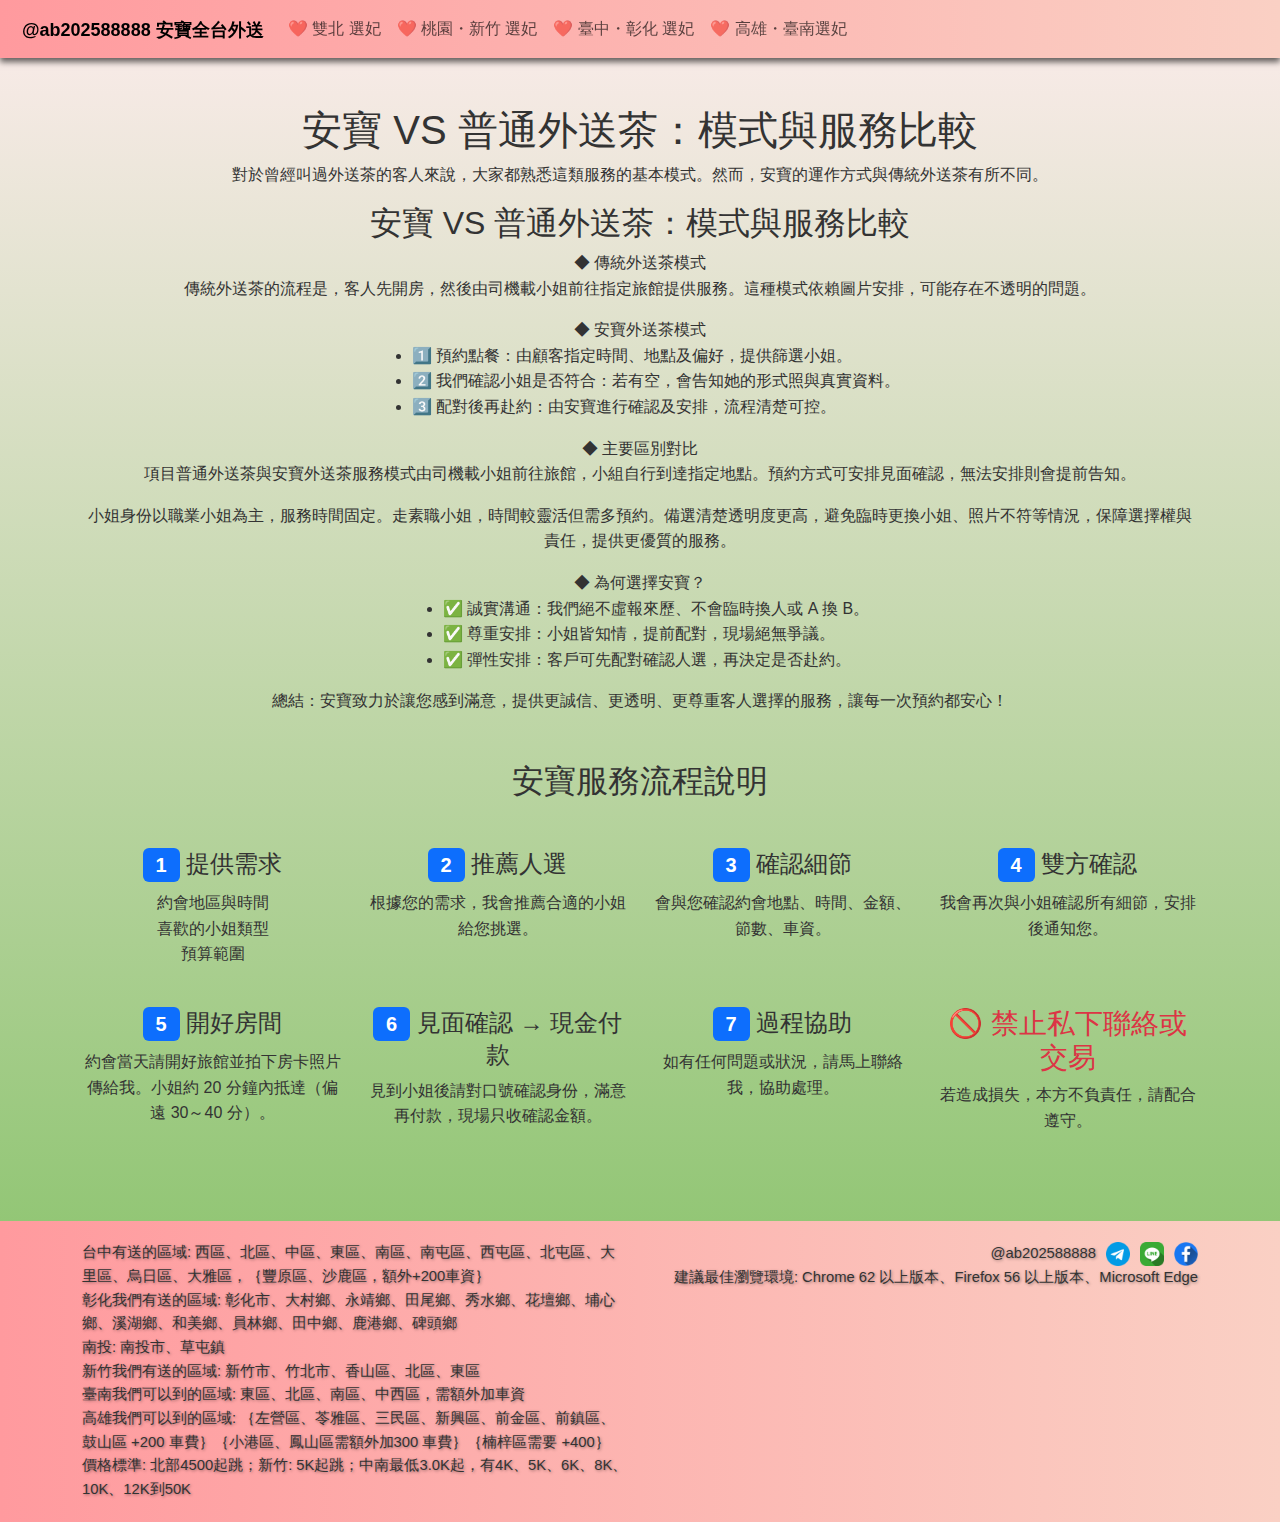
<file: 1.html>
<!DOCTYPE html>
<html lang="zh-Hant">
<head>
  <meta charset="UTF-8" />
  <meta name="viewport" content="width=device-width, initial-scale=1.0" />
  <title>安寶外約 ab202599</title>

  <!-- SEO Meta Tags -->
  <meta name="description" content="安寶外約 ab202599 提供全台外送服務，包括台中、彰化、新竹、台南、高雄等地區，價格優惠，品質保證，立即預約！" />
  <meta name="keywords" content="安寶外約, ab202599, 外送茶, 台灣外約, 高雄外送, 台中茶莊, 新竹外約, 彰化外約, 南投外送, 台南外送, 正妹外送" />
  <meta name="author" content="ab202599" />
  <meta name="robots" content="index, follow" />
  <link rel="canonical" href="https://ab202599.example.com/" />

  <!-- Open Graph -->
  <meta property="og:title" content="安寶外約 ab202599 全台外送服務" />
  <meta property="og:description" content="安寶外約 ab202599 提供優質的全台外送服務，立即預約喜歡的類型！" />
  <meta property="og:image" content="https://ab202599.example.com/og-image.jpg" />
  <meta property="og:url" content="https://ab202599.example.com/" />
  <meta property="og:type" content="website" />

  <!-- Bootstrap & 自訂樣式 -->
  <link href="https://cdn.jsdelivr.net/npm/bootstrap@5.3.3/dist/css/bootstrap.min.css" rel="stylesheet" />
  <link rel="stylesheet" href="styles.css" />
  <script src="navbar.js" defer></script>
  <script src="footer.js" defer></script>
  <script src="https://cdn.jsdelivr.net/npm/bootstrap@5.3.3/dist/js/bootstrap.bundle.min.js" defer></script>
</head>

<body>
  <div class="container mt-5 mb-5 text-center">
    <h1>安寶 VS 普通外送茶：模式與服務比較</h1>
    <p>對於曾經叫過外送茶的客人來說，大家都熟悉這類服務的基本模式。然而，安寶的運作方式與傳統外送茶有所不同。</p>

    <h2 class="highlight">安寶 VS 普通外送茶：模式與服務比較</h2>

    <div class="section-title">◆ 傳統外送茶模式</div>
    <p>傳統外送茶的流程是，客人先開房，然後由司機載小姐前往指定旅館提供服務。這種模式依賴圖片安排，可能存在不透明的問題。</p>

    <div class="section-title">◆ 安寶外送茶模式</div>
    <ul class="text-start d-inline-block text-wrap" style="max-width: 720px;">
      <li><span class="highlight">1️⃣ 預約點餐</span>：由顧客指定時間、地點及偏好，提供篩選小姐。</li>
      <li><span class="highlight">2️⃣ 我們確認小姐是否符合</span>：若有空，會告知她的形式照與真實資料。</li>
      <li><span class="highlight">3️⃣ 配對後再赴約</span>：由安寶進行確認及安排，流程清楚可控。</li>
    </ul>

    <div class="section-title">◆ 主要區別對比</div>
    <p>項目普通外送茶與安寶外送茶服務模式由司機載小姐前往旅館，小組自行到達指定地點。預約方式可安排見面確認，無法安排則會提前告知。</p>
    <p>小姐身份以職業小姐為主，服務時間固定。走素職小姐，時間較靈活但需多預約。備選清楚透明度更高，避免臨時更換小姐、照片不符等情況，保障選擇權與責任，提供更優質的服務。</p>

    <div class="section-title">◆ 為何選擇安寶？</div>
    <ul class="text-start d-inline-block text-wrap" style="max-width: 720px;">
      <li><span class="checkmark">✅ 誠實溝通：</span>我們絕不虛報來歷、不會臨時換人或 A 換 B。</li>
      <li><span class="checkmark">✅ 尊重安排：</span>小姐皆知情，提前配對，現場絕無爭議。</li>
      <li><span class="checkmark">✅ 彈性安排：</span>客戶可先配對確認人選，再決定是否赴約。</li>
    </ul>

    <p class="highlight">總結：安寶致力於讓您感到滿意，提供更誠信、更透明、更尊重客人選擇的服務，讓每一次預約都安心！</p>
  </div>

  <!-- 安寶服務流程區塊 -->
  <div class="container my-5">
    <h2 class="text-center mb-5">安寶服務流程說明</h2>
    <div class="row text-center">
      <div class="col-md-3 col-sm-6 mb-4">
        <h4><span class="badge bg-primary fs-5">1</span> 提供需求</h4>
        <p>約會地區與時間<br>喜歡的小姐類型<br>預算範圍</p>
      </div>
      <div class="col-md-3 col-sm-6 mb-4">
        <h4><span class="badge bg-primary fs-5">2</span> 推薦人選</h4>
        <p>根據您的需求，我會推薦合適的小姐給您挑選。</p>
      </div>
      <div class="col-md-3 col-sm-6 mb-4">
        <h4><span class="badge bg-primary fs-5">3</span> 確認細節</h4>
        <p>會與您確認約會地點、時間、金額、節數、車資。</p>
      </div>
      <div class="col-md-3 col-sm-6 mb-4">
        <h4><span class="badge bg-primary fs-5">4</span> 雙方確認</h4>
        <p>我會再次與小姐確認所有細節，安排後通知您。</p>
      </div>
    </div>

    <div class="row text-center">
      <div class="col-md-3 col-sm-6 mb-4">
        <h4><span class="badge bg-primary fs-5">5</span> 開好房間</h4>
        <p>約會當天請開好旅館並拍下房卡照片傳給我。小姐約 20 分鐘內抵達（偏遠 30～40 分）。</p>
      </div>
      <div class="col-md-3 col-sm-6 mb-4">
        <h4><span class="badge bg-primary fs-5">6</span> 見面確認 → 現金付款</h4>
        <p>見到小姐後請對口號確認身份，滿意再付款，現場只收確認金額。</p>
      </div>
      <div class="col-md-3 col-sm-6 mb-4">
        <h4><span class="badge bg-primary fs-5">7</span> 過程協助</h4>
        <p>如有任何問題或狀況，請馬上聯絡我，協助處理。</p>
      </div>
      <div class="col-md-3 col-sm-6 mb-4">
        <h4 class="text-danger fs-3">🚫 禁止私下聯絡或交易</h4>
        <p>若造成損失，本方不負責任，請配合遵守。</p>
      </div>
    </div>
  </div>
</body>
</html>
</file>
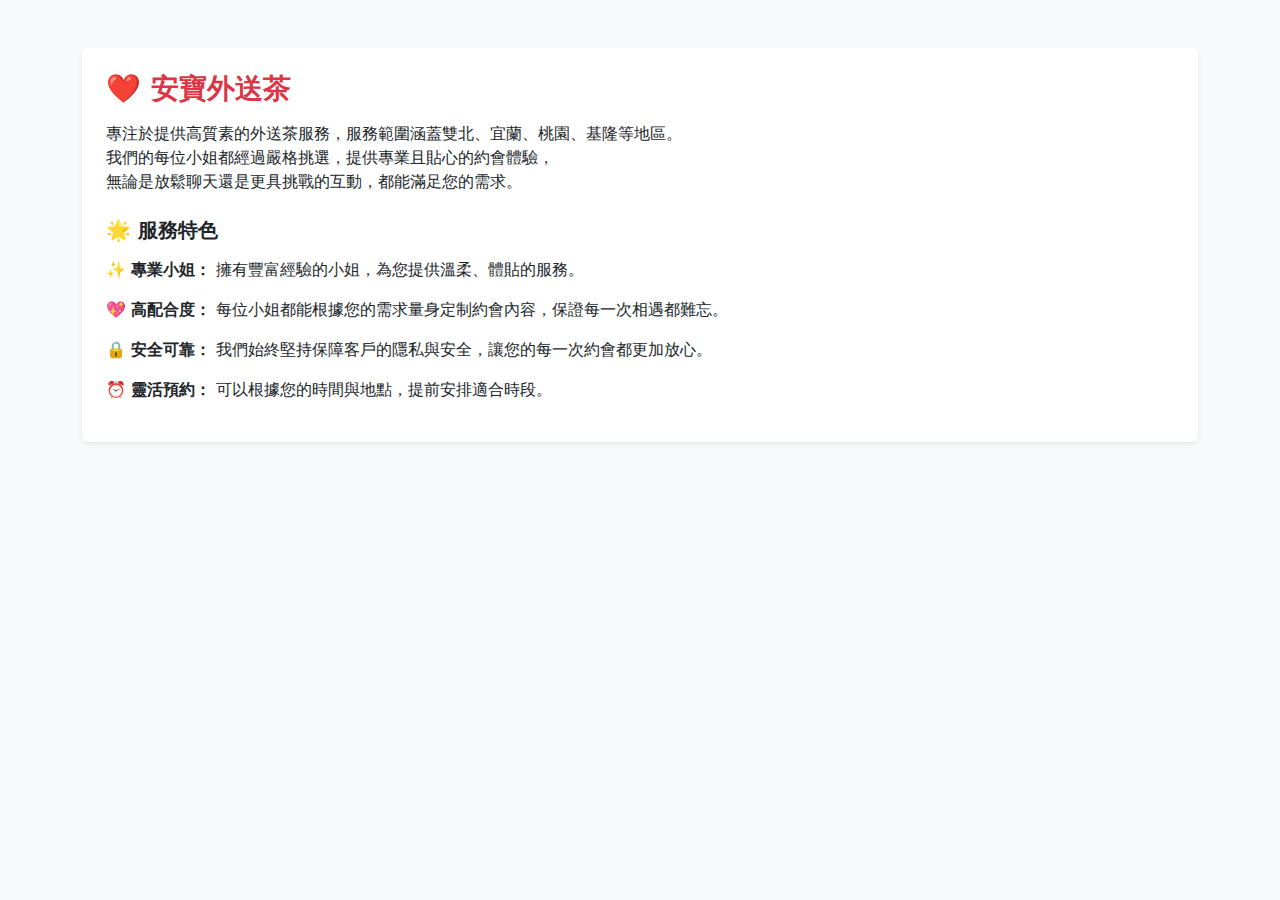
<file: 2.html>
<!DOCTYPE html>
<html lang="zh-Hant">
<head>
  <meta charset="UTF-8" />
  <meta name="viewport" content="width=device-width, initial-scale=1.0" />
  <title>安寶外送茶服務介紹</title>
  <link href="https://cdn.jsdelivr.net/npm/bootstrap@5.3.0/dist/css/bootstrap.min.css" rel="stylesheet">
</head>
<body style="background-color: #f8f9fa;">

  <div class="container my-5">
    <div class="card shadow-sm border-0">
      <div class="card-body p-4">
        <h3 class="text-danger fw-bold mb-3">❤️ 安寶外送茶</h3>
        <p class="fs-6">
          專注於提供高質素的外送茶服務，服務範圍涵蓋雙北、宜蘭、桃園、基隆等地區。<br>
          我們的每位小姐都經過嚴格挑選，提供專業且貼心的約會體驗，<br>
          無論是放鬆聊天還是更具挑戰的互動，都能滿足您的需求。
        </p>

        <h5 class="fw-bold mt-4 mb-3">🌟 服務特色</h5>
        <ul class="list-unstyled fs-6">
          <li class="mb-3">✨ <strong>專業小姐：</strong> 擁有豐富經驗的小姐，為您提供溫柔、體貼的服務。</li>
          <li class="mb-3">💖 <strong>高配合度：</strong> 每位小姐都能根據您的需求量身定制約會內容，保證每一次相遇都難忘。</li>
          <li class="mb-3">🔒 <strong>安全可靠：</strong> 我們始終堅持保障客戶的隱私與安全，讓您的每一次約會都更加放心。</li>
          <li class="mb-1">⏰ <strong>靈活預約：</strong> 可以根據您的時間與地點，提前安排適合時段。</li>
        </ul>
      </div>
    </div>
  </div>

</body>
</html>
</file>
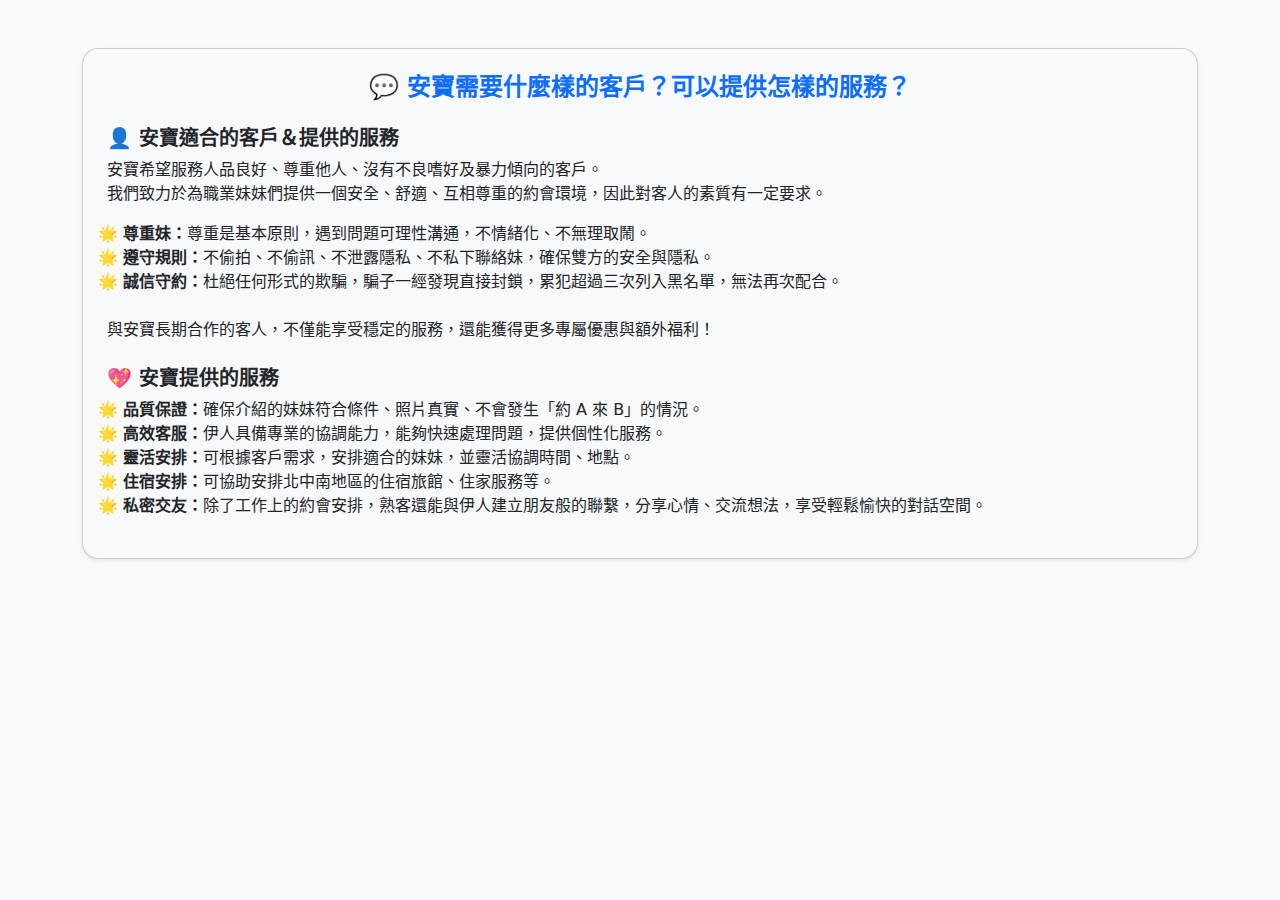
<file: 3.html>
<!DOCTYPE html>
<html lang="zh-TW">
<head>
  <meta charset="UTF-8" />
  <meta name="viewport" content="width=device-width, initial-scale=1.0">
  <title>安寶服務介紹</title>
  <link href="https://cdn.jsdelivr.net/npm/bootstrap@5.3.0/dist/css/bootstrap.min.css" rel="stylesheet">
  <style>
    body {
      background-color: #f8f9fa;
    }
    .card {
      border-radius: 1rem;
    }
    li::marker {
      content: "🌟 ";
    }
  </style>
</head>
<body>

  <div class="container my-5">
    <div class="card shadow-sm p-4 bg-light">
      <h4 class="mb-4 fw-bold text-primary text-center">💬 安寶需要什麼樣的客戶？可以提供怎樣的服務？</h4>

      <h5 class="fw-bold">👤 安寶適合的客戶＆提供的服務</h5>
      <p>
        安寶希望服務人品良好、尊重他人、沒有不良嗜好及暴力傾向的客戶。<br>
        我們致力於為職業妹妹們提供一個安全、舒適、互相尊重的約會環境，因此對客人的素質有一定要求。
      </p>

      <ul class="mb-4 ps-3">
        <li><strong>尊重妹：</strong>尊重是基本原則，遇到問題可理性溝通，不情緒化、不無理取鬧。</li>
        <li><strong>遵守規則：</strong>不偷拍、不偷訊、不泄露隱私、不私下聯絡妹，確保雙方的安全與隱私。</li>
        <li><strong>誠信守約：</strong>杜絕任何形式的欺騙，騙子一經發現直接封鎖，累犯超過三次列入黑名單，無法再次配合。</li>
      </ul>

      <p class="mb-4">與安寶長期合作的客人，不僅能享受穩定的服務，還能獲得更多專屬優惠與額外福利！</p>

      <h5 class="fw-bold">💖 安寶提供的服務</h5>
      <ul class="ps-3">
        <li><strong>品質保證：</strong>確保介紹的妹妹符合條件、照片真實、不會發生「約 A 來 B」的情況。</li>
        <li><strong>高效客服：</strong>伊人具備專業的協調能力，能夠快速處理問題，提供個性化服務。</li>
        <li><strong>靈活安排：</strong>可根據客戶需求，安排適合的妹妹，並靈活協調時間、地點。</li>
        <li><strong>住宿安排：</strong>可協助安排北中南地區的住宿旅館、住家服務等。</li>
        <li><strong>私密交友：</strong>除了工作上的約會安排，熟客還能與伊人建立朋友般的聯繫，分享心情、交流想法，享受輕鬆愉快的對話空間。</li>
      </ul>
    </div>
  </div>

</body>
</html>
</file>
<file: styles.css>
/* styles.css */
body {
  font-family: 'Noto Sans TC', Arial, sans-serif;
  background: linear-gradient(to bottom, #fcecec, #79bd59);
  color: #333;
  line-height: 1.6;
  margin: 0;
  padding: 0;
  position: relative;
  overflow-x: hidden;
}

.card-img-top {
  width: 100%;
  aspect-ratio: 868 / 1164;
  object-fit: cover;
  border-radius: 0;
}

.card-body {
  display: flex;
  flex-direction: column;
  align-items: center;
  justify-content: center;
  padding: 0;
}

.modal-img {
  max-width: 100%;
  height: auto;
}

/* 讓 dropdown 在滑過時展開 */
.nav-item.dropdown:hover .dropdown-menu {
  display: block;
  margin-top: 0;
}

/* 粉紅氣泡背景動畫 */
.bubble {
  position: absolute;
  bottom: -100px;
  width: 20px;
  height: 20px;
  background: rgba(250, 1, 38, 0.6);
  border-radius: 50%;
  animation: bubbleFloat 10s infinite ease-in;
}

@keyframes bubbleFloat {
  0% {
      transform: translateY(80vh) scale(0.8);
      opacity: 0;
  }
  50% {
      opacity: 1;
  }
  100% {
      transform: translateY(-20vh) scale(1.2);
      opacity: 0;
  }
}
</file>
